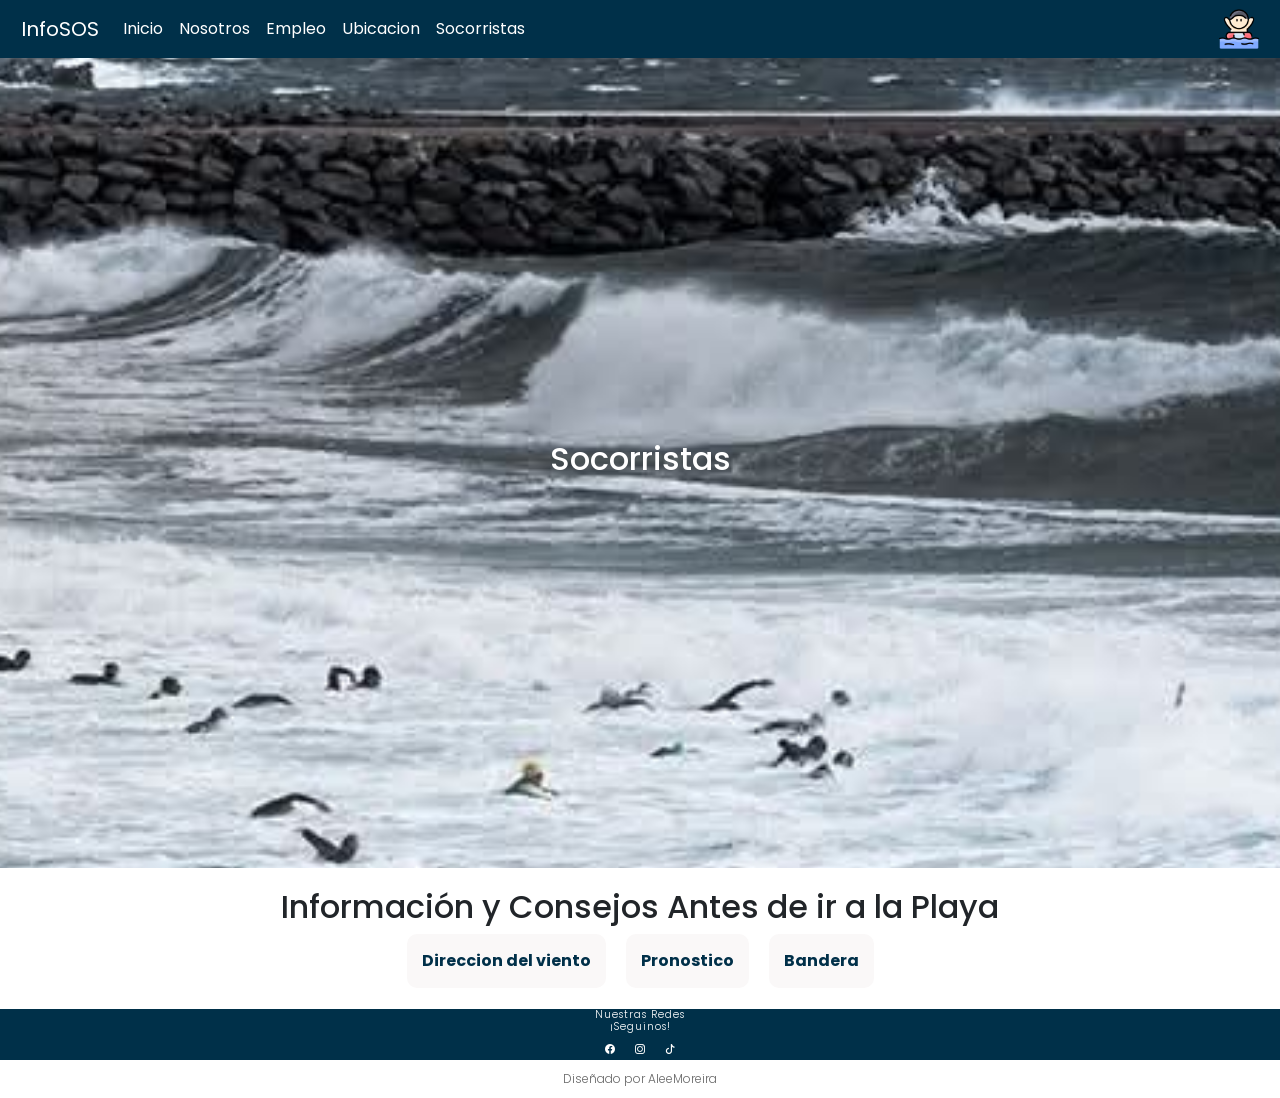
<file: index.html>
<!DOCTYPE html>
<!-- para hacer comentarios solo es ctrl k c  -->
<html lang="es">

<head>
   <meta charset="UTF-8">
   <meta name="viewport" content="width=device-width, initial-scale=1.0">

   <link rel="preconnect" href="https://fonts.googleapis.com">

   <link rel="preconnect" href="https://fonts.gstatic.com" crossorigin>

   <link
      href="https://fonts.googleapis.com/css2?family=IM+Fell+English:ital@0;1&family=Playfair+Display:ital,wght@0,400..900;1,400..900&family=Poppins:ital,wght@0,100;0,200;0,300;0,400;0,500;0,600;0,700;0,800;0,900;1,100;1,200;1,300;1,400;1,500;1,600;1,700;1,800;1,900&display=swap"
      rel="stylesheet">

   <link rel="stylesheet" href="https://necolas.github.io/normalize.css/8.0.1/normalize.css">
   <!-- esto me resetea todos los margenes de la web  -->

   <link href="https://cdn.jsdelivr.net/npm/bootstrap@5.3.8/dist/css/bootstrap.min.css" rel="stylesheet"
      integrity="sha384-sRIl4kxILFvY47J16cr9ZwB07vP4J8+LH7qKQnuqkuIAvNWLzeN8tE5YBujZqJLB" crossorigin="anonymous">

   <link rel="stylesheet" href="https://cdn.jsdelivr.net/npm/bootstrap-icons@1.11.3/font/bootstrap-icons.css">



   <link rel="stylesheet" href="../css/style.css">

   <title>SOS-Info</title>

</head>

<body>
   <!-- HEADER target="blank" es para abrir una nueva pestaña se usa generalmente para cuando  entras
    las etiquetas "a" son clickeables -->

   <header class="index-header-general">
      <nav class="navbar navbar-expand-lg navbar-dark ">
         <div class="container-fluid">
            <a class="navbar-brand" href="#">InfoSOS</a>
            <button class="navbar-toggler" type="button" data-bs-toggle="collapse" data-bs-target="#navbarNav"
               aria-controls="navbarNav" aria-expanded="false" aria-label="Toggle navigation">
               <span class="navbar-toggler-icon"></span>
            </button>
            <div class="collapse navbar-collapse" id="navbarNav">
               <ul class="navbar-nav">
                  <li class="nav-item">
                     <a class="nav-link" aria-current="page" href="./index.html">Inicio</a>
                  </li>
                  <li class="nav-item">
                     <a class="nav-link" href="./pages/nosotros.html">Nosotros</a>
                  </li>
                  <li class="nav-item">
                     <a class="nav-link" href="./pages/empleo.html">Empleo</a>
                  </li>

                  <li class="nav-item">
                     <a class="nav-link" href="./pages/ubicacion.html">Ubicacion</a>
                  </li>

                  <li class="nav-item">
                     <a class="nav-link" href="./pages/socorristas.html" target="_blank">Socorristas</a>
                  </li>
               </ul>
               <div class="nav-logo ms-auto">
                  <img src="./assets/images/nene.png" alt="logo socorristas">
               </div>

            </div>
         </div>
      </nav>
      <section class="header-section-h2">
         <h2>Socorristas</h2>
      </section>
   </header>




   <main>
      <!-- INFORMACIÓN Y CONSEJOS -->
      <section class="info">
         <h2>Información y Consejos Antes de ir a la Playa</h2>
         <div class="info-playa-general">
            <!--  esto agrupa la informacion de ban,vienyProno -->
            <div class="card-viento">
               <a href="https://www.windy.com/?41.371,2.163,5,m:eOGagAn" target="_blank" rel="noreferrer">Direccion del
                  viento</a>
            </div>

            <div class="card-pronostico">
               <a href="https://www.todosurf.com/prevision/barcelona-boya-exterior-spot40.htm" target="_blank"
                  rel="noreferrer">Pronostico</a>
            </div>

            <div class="card-bandera">
               <a href="https://www.barcelona.cat/es/que-hacer-en-bcn/banos-y-playas" target="_blank"
                  rel="noreferrer">Bandera</a>
            </div>
         </div>
      </section>
   </main>




   <!-- FOOTER -->
   <footer>
      <h4>Nuestras Redes <br>¡Seguinos!</h4>
      <ul>
         <li><a href="https://www.facebook.com" target="_blank"><i class="bi bi-facebook"></i></a></li>
         <li><a href="https://www.instagram.com" target="_blank"><i class="bi bi-instagram"></i></a></li>
         <li><a href="https://www.tiktok.com" target="_blank"><i class="bi bi-tiktok"></i></a></li>
      </ul>
   </footer>


   <p>Diseñado por AleeMoreira</p>

   <script src="https://cdn.jsdelivr.net/npm/bootstrap@5.3.8/dist/js/bootstrap.bundle.min.js"
      integrity="sha384-FKyoEForCGlyvwx9Hj09JcYn3nv7wiPVlz7YYwJrWVcXK/BmnVDxM+D2scQbITxI" crossorigin="anonymous">
   </script>
</body>

</html>
</file>
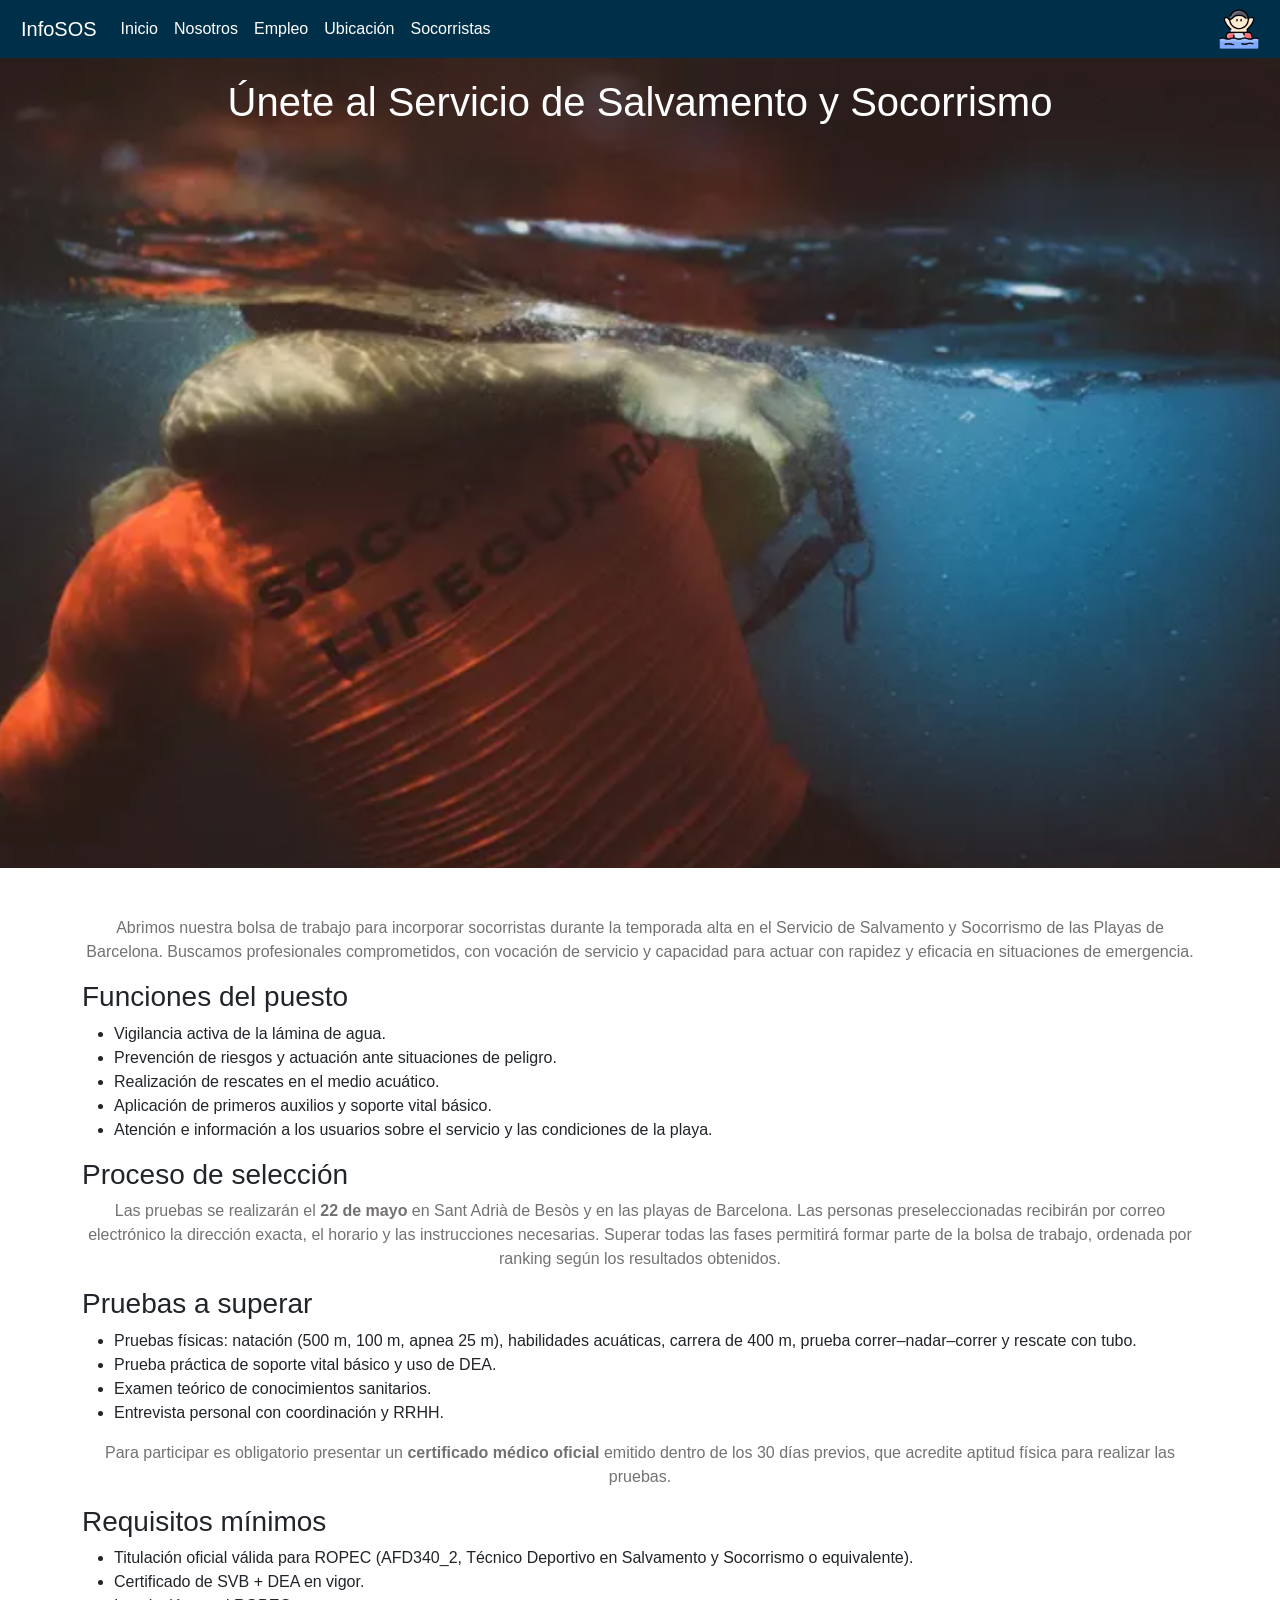
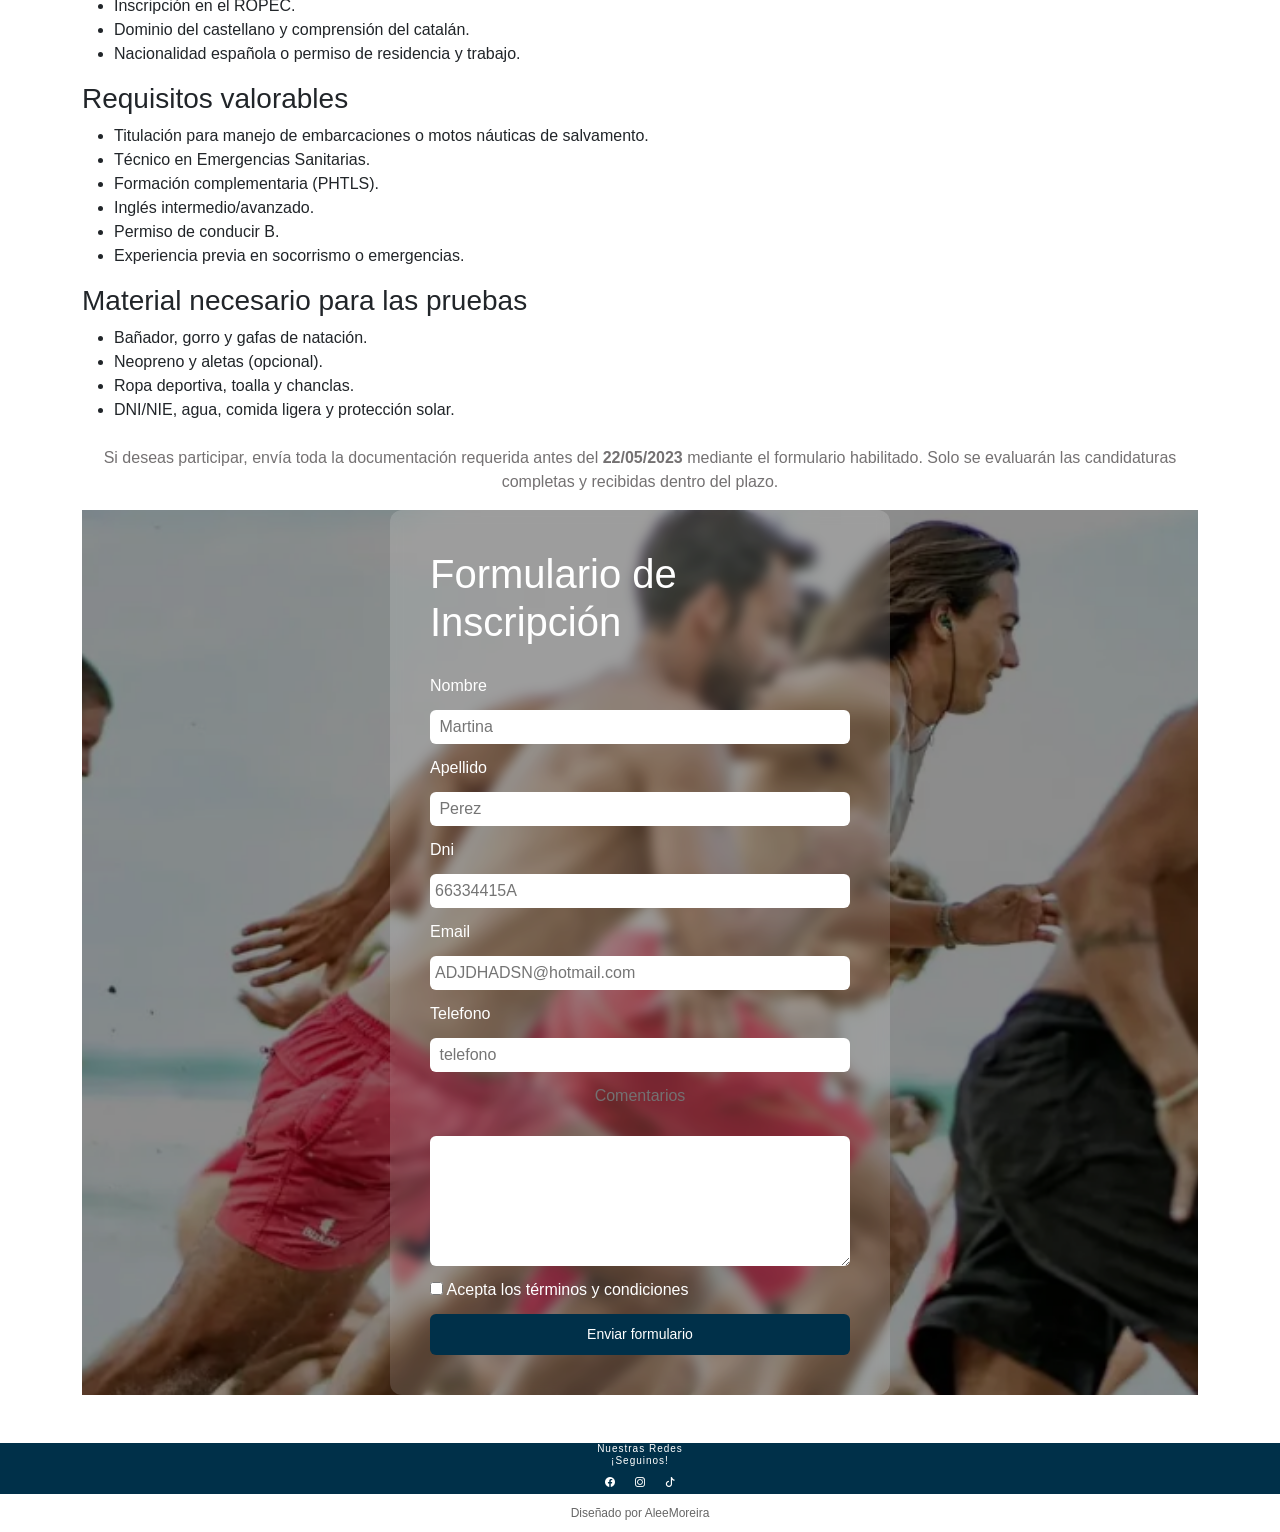
<file: pages/empleo.html>
<!DOCTYPE html>
<html lang="en">

<head>
    <meta charset="UTF-8">
    <meta name="viewport" content="width=device-width, initial-scale=1.0">


    <link href="https://cdn.jsdelivr.net/npm/bootstrap@5.3.8/dist/css/bootstrap.min.css" rel="stylesheet"
        integrity="sha384-sRIl4kxILFvY47J16cr9ZwB07vP4J8+LH7qKQnuqkuIAvNWLzeN8tE5YBujZqJLB" crossorigin="anonymous">

    <link rel="stylesheet" href="https://cdn.jsdelivr.net/npm/bootstrap-icons@1.11.3/font/bootstrap-icons.css">



    <link rel="stylesheet" href="../css/style.css">
    <title>Empleo</title>
</head>

<body>
    <header class="index-header-general">
        <nav class="navbar navbar-expand-lg navbar-dark">
            <div class="container-fluid">
                <a class="navbar-brand" href="../index.html">InfoSOS</a>
                <button class="navbar-toggler" type="button" data-bs-toggle="collapse" data-bs-target="#navbarNav">
                    <span class="navbar-toggler-icon"></span>
                </button>

                <div class="collapse navbar-collapse" id="navbarNav">
                    <ul class="navbar-nav">
                        <li class="nav-item"><a class="nav-link" href="../index.html">Inicio</a></li>
                        <li class="nav-item"><a class="nav-link" href="nosotros.html">Nosotros</a></li>
                        <li class="nav-item"><a class="nav-link" href="empleo.html">Empleo</a></li>
                        <li class="nav-item"><a class="nav-link" href="ubicacion.html">Ubicación</a></li>
                        <li class="nav-item"><a class="nav-link" href="socorristas.html">Socorristas</a></li>
                    </ul>
                     <div class="nav-logo ms-auto">
                  <img src="../assets/images/nene.png" alt="logo socorristas">
               </div>
                </div>
            </div>
        </nav>
        <section class="header-section-h2-empleo">
            <h1> Únete al Servicio de Salvamento y Socorrismo </h1>
        </section>

    </header>

    <main class="container my-5">

        <p>
            Abrimos nuestra bolsa de trabajo para incorporar socorristas durante la temporada alta en el Servicio de
            Salvamento y Socorrismo de las Playas de Barcelona. Buscamos profesionales comprometidos, con vocación de
            servicio y capacidad para actuar con rapidez y eficacia en situaciones de emergencia.
        </p>

        <h3>Funciones del puesto</h3>
        <ul>
            <li>Vigilancia activa de la lámina de agua.</li>
            <li>Prevención de riesgos y actuación ante situaciones de peligro.</li>
            <li>Realización de rescates en el medio acuático.</li>
            <li>Aplicación de primeros auxilios y soporte vital básico.</li>
            <li>Atención e información a los usuarios sobre el servicio y las condiciones de la playa.</li>
        </ul>

        <h3>Proceso de selección</h3>
        <p>
            Las pruebas se realizarán el <strong>22 de mayo</strong> en Sant Adrià de Besòs y en las playas de
            Barcelona.
            Las personas preseleccionadas recibirán por correo electrónico la dirección exacta, el horario y las
            instrucciones necesarias. Superar todas las fases permitirá formar parte de la bolsa de trabajo, ordenada
            por
            ranking según los resultados obtenidos.
        </p>

        <h3>Pruebas a superar</h3>
        <ul>
            <li>Pruebas físicas: natación (500 m, 100 m, apnea 25 m), habilidades acuáticas, carrera de 400 m, prueba
                correr–nadar–correr y rescate con tubo.</li>
            <li>Prueba práctica de soporte vital básico y uso de DEA.</li>
            <li>Examen teórico de conocimientos sanitarios.</li>
            <li>Entrevista personal con coordinación y RRHH.</li>
        </ul>

        <p>
            Para participar es obligatorio presentar un <strong>certificado médico oficial</strong> emitido dentro de
            los 30 días previos, que acredite aptitud física para realizar las pruebas.
        </p>

        <h3>Requisitos mínimos</h3>
        <ul>
            <li>Titulación oficial válida para ROPEC (AFD340_2, Técnico Deportivo en Salvamento y Socorrismo o
                equivalente).</li>
            <li>Certificado de SVB + DEA en vigor.</li>
            <li>Inscripción en el ROPEC.</li>
            <li>Dominio del castellano y comprensión del catalán.</li>
            <li>Nacionalidad española o permiso de residencia y trabajo.</li>
        </ul>

        <h3>Requisitos valorables</h3>
        <ul>
            <li>Titulación para manejo de embarcaciones o motos náuticas de salvamento.</li>
            <li>Técnico en Emergencias Sanitarias.</li>
            <li>Formación complementaria (PHTLS).</li>
            <li>Inglés intermedio/avanzado.</li>
            <li>Permiso de conducir B.</li>
            <li>Experiencia previa en socorrismo o emergencias.</li>
        </ul>

        <h3>Material necesario para las pruebas</h3>
        <ul>
            <li>Bañador, gorro y gafas de natación.</li>
            <li>Neopreno y aletas (opcional).</li>
            <li>Ropa deportiva, toalla y chanclas.</li>
            <li>DNI/NIE, agua, comida ligera y protección solar.</li>
        </ul>


        <!-- pdf pruebas , video de las pruebas y mapa de donde se realizan -->
        <section class="formulario">
           
            <p class="mt-4">
                Si deseas participar, envía toda la documentación requerida antes del <strong>22/05/2023</strong>
                mediante el formulario habilitado. Solo se evaluarán las candidaturas completas y recibidas dentro del
                plazo.
            </p>

           <section class="formulario-hero">

    <div class="overlay-socorristas"></div>

    <div class="formulario-empleo">
        <h1>Formulario de Inscripción</h1>

        <form action="form.php" method="POST">

            <label for="nombre">Nombre</label>
            <input id="nombre" type="text" placeholder=" Martina">

            <label for="apellido">Apellido</label>
            <input id="apellido" type="text" placeholder=" Perez">

            <label for="dni">Dni</label>
            <input id="dni" type="text" placeholder="66334415A">

            <label for="email">Email</label>
            <input id="email" type="text" placeholder="ADJDHADSN@hotmail.com">

            <label for="telefono">Telefono</label>
            <input id="telefono" type="text" placeholder=" telefono">

            <p>Comentarios</p>
            <textarea rows="5"></textarea>

            <label class="terminos">
                <input type="checkbox">
                Acepta los términos y condiciones
            </label>

            <input type="submit" value="Enviar formulario">

        </form>
    </div>

</section>


        </section>
    </main>

    <footer>
        <h4>Nuestras Redes <br>¡Seguinos!</h4>
        <ul>
            <li><a href="https://www.facebook.com" target="_blank"><i class="bi bi-facebook"></i></a></li>
            <li><a href="https://www.instagram.com" target="_blank"><i class="bi bi-instagram"></i></a></li>
            <li><a href="https://www.tiktok.com" target="_blank"><i class="bi bi-tiktok"></i></a></li>
        </ul>
    </footer>


    <p>Diseñado por AleeMoreira</p>

    <script src="https://cdn.jsdelivr.net/npm/bootstrap@5.3.8/dist/js/bootstrap.bundle.min.js"
        integrity="sha384-FKyoEForCGlyvwx9Hj09JcYn3nv7wiPVlz7YYwJrWVcXK/BmnVDxM+D2scQbITxI" crossorigin="anonymous">
    </script>

</body>

</html>
</file>
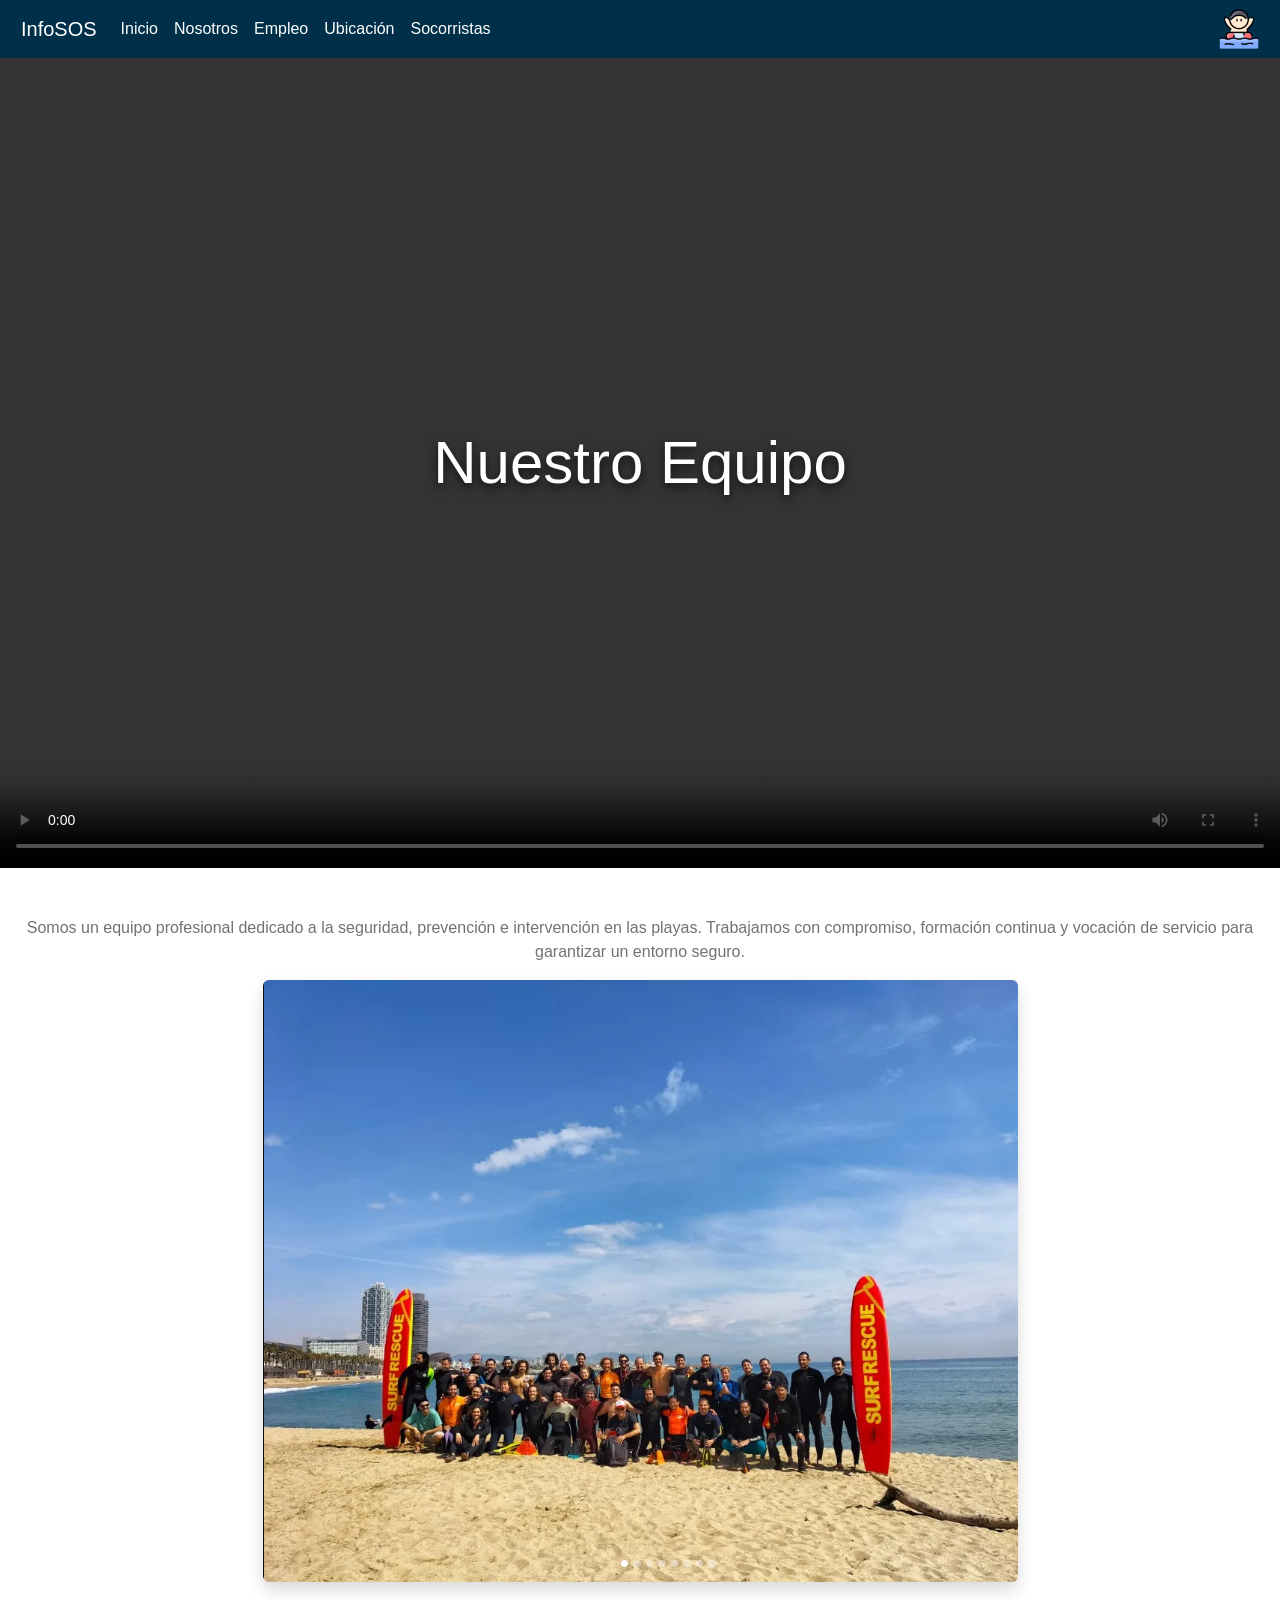
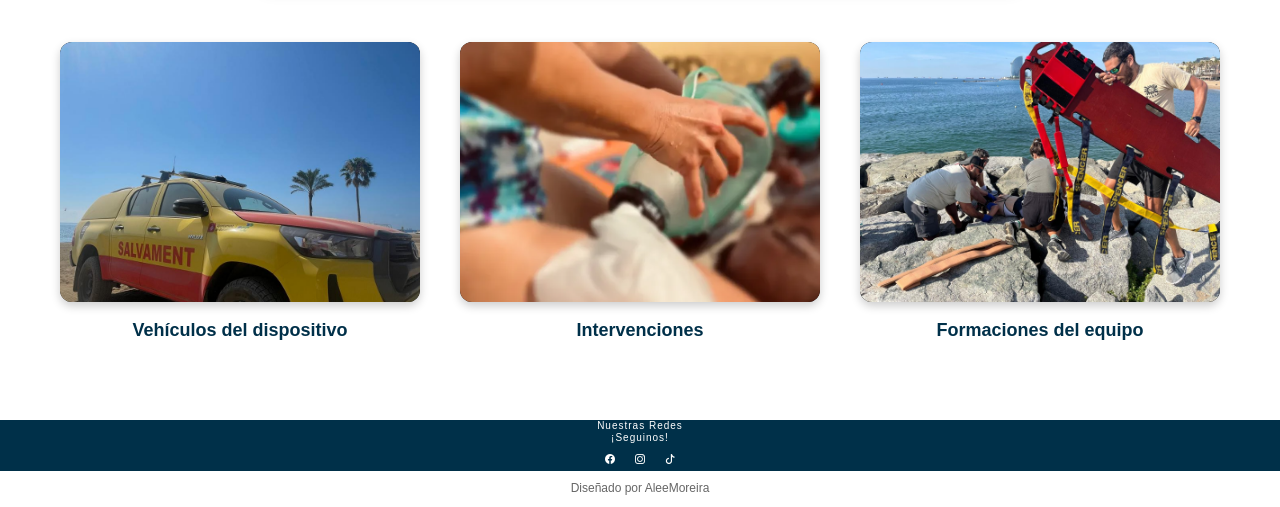
<file: pages/nosotros.html>
<!DOCTYPE html>
<html lang="es">
<head>
    <meta charset="UTF-8">
    <meta name="viewport" content="width=device-width, initial-scale=1.0">

    <link href="https://cdn.jsdelivr.net/npm/bootstrap@5.3.8/dist/css/bootstrap.min.css" rel="stylesheet">
    <link rel="stylesheet" href="https://cdn.jsdelivr.net/npm/bootstrap-icons@1.11.3/font/bootstrap-icons.css">
    <link rel="stylesheet" href="../css/style.css">

    <title>Nosotros</title>
</head>

<body>

<header class="index-header-general">
    <nav class="navbar navbar-expand-lg navbar-dark">
        <div class="container-fluid">
            <a class="navbar-brand" href="../index.html">InfoSOS</a>
            <button class="navbar-toggler" type="button" data-bs-toggle="collapse" data-bs-target="#navbarNav">
                <span class="navbar-toggler-icon"></span>
            </button>
            <div class="collapse navbar-collapse" id="navbarNav">
                <ul class="navbar-nav">
                    <li class="nav-item"><a class="nav-link" href="../index.html">Inicio</a></li>
                    <li class="nav-item"><a class="nav-link" href="nosotros.html">Nosotros</a></li>
                    <li class="nav-item"><a class="nav-link" href="empleo.html">Empleo</a></li>
                    <li class="nav-item"><a class="nav-link" href="ubicacion.html">Ubicación</a></li>
                    <li class="nav-item"><a class="nav-link" href="socorristas.html">Socorristas</a></li>
                </ul>
                 <div class="nav-logo ms-auto">
                  <img src="../assets/images/nene.png" alt="logo socorristas">
               </div>
            </div>
        </div>
    </nav>
    <section class="header-section-h2-nosotros">
      <section class="header-video-nosotros">
  <video controls autoplay loop playsinline>
    <source src="../assets/videos/nosahogamos.mp4" type="video/mp4">
</video>

    <h1>Nuestro Equipo</h1>
</section>
</header>


<main>
    <section class="nuestro-equipo text-center my-5">
        <p class="px-3">
            Somos un equipo profesional dedicado a la seguridad, prevención e intervención en las playas.
            Trabajamos con compromiso, formación continua y vocación de servicio para garantizar un entorno seguro.
        </p>
        <img src="../assets/images/24.png"alt="Equipo de salvamento" 
             class="img-fluid rounded shadow" style="max-width: 900px;">
    </section>
    <section class="tres-cuadrados-nosotros">
       <div class="cuadrado">
    <div class="slider">
        <img src="../assets/images/romeo.jpeg" alt="">
        <img src="../assets/images/5.png" alt="">
        <img src="../assets/images/8.png" alt="">
    </div>
    <p>Vehículos del dispositivo</p>
</div>
        <div class="cuadrado">
            <div class="slider">
                <img src="../assets/images/14.png" alt="">
                <img src="../assets/images/caso.jpeg" alt="">
                <img src="../assets/images/15.png" alt="">
            </div>
            <p>Intervenciones</p>
        </div>
        <div class="cuadrado">
            <div class="slider">
                <img src="../assets/images/formaciones.jpeg" alt="">
                <img src="../assets/images/16.png" alt="">
                <img src="../assets/images/10.png" alt="">
            </div>
            <p>Formaciones del equipo</p>
        </div>
    </section>
</main>



<footer>
    <h4>Nuestras Redes <br>¡Seguinos!</h4>

    <ul>
        <li><a href="https://www.facebook.com" target="_blank"><i class="bi bi-facebook"></i></a></li>
        <li><a href="https://www.instagram.com" target="_blank"><i class="bi bi-instagram"></i></a></li>
        <li><a href="https://www.tiktok.com" target="_blank"><i class="bi bi-tiktok"></i></a></li>
    </ul>
</footer>

<p class="text-center mt-2">Diseñado por AleeMoreira</p>



<!-- ================= JS BOOTSTRAP ================= -->
<script src="https://cdn.jsdelivr.net/npm/bootstrap@5.3.8/dist/js/bootstrap.bundle.min.js"></script>

<!-- ================= JS SLIDER AUTOMÁTICO ================= -->
<script>
const sliders = document.querySelectorAll('.slider');

sliders.forEach(slider => {
    let index = 0;
    const images = slider.querySelectorAll('img');
    images[0].classList.add('active');

    setInterval(() => {
        images[index].classList.remove('active');
        index = (index + 1) % images.length;
        images[index].classList.add('active');
    }, 4500);
});
</script>

</body>
</html>
</file>
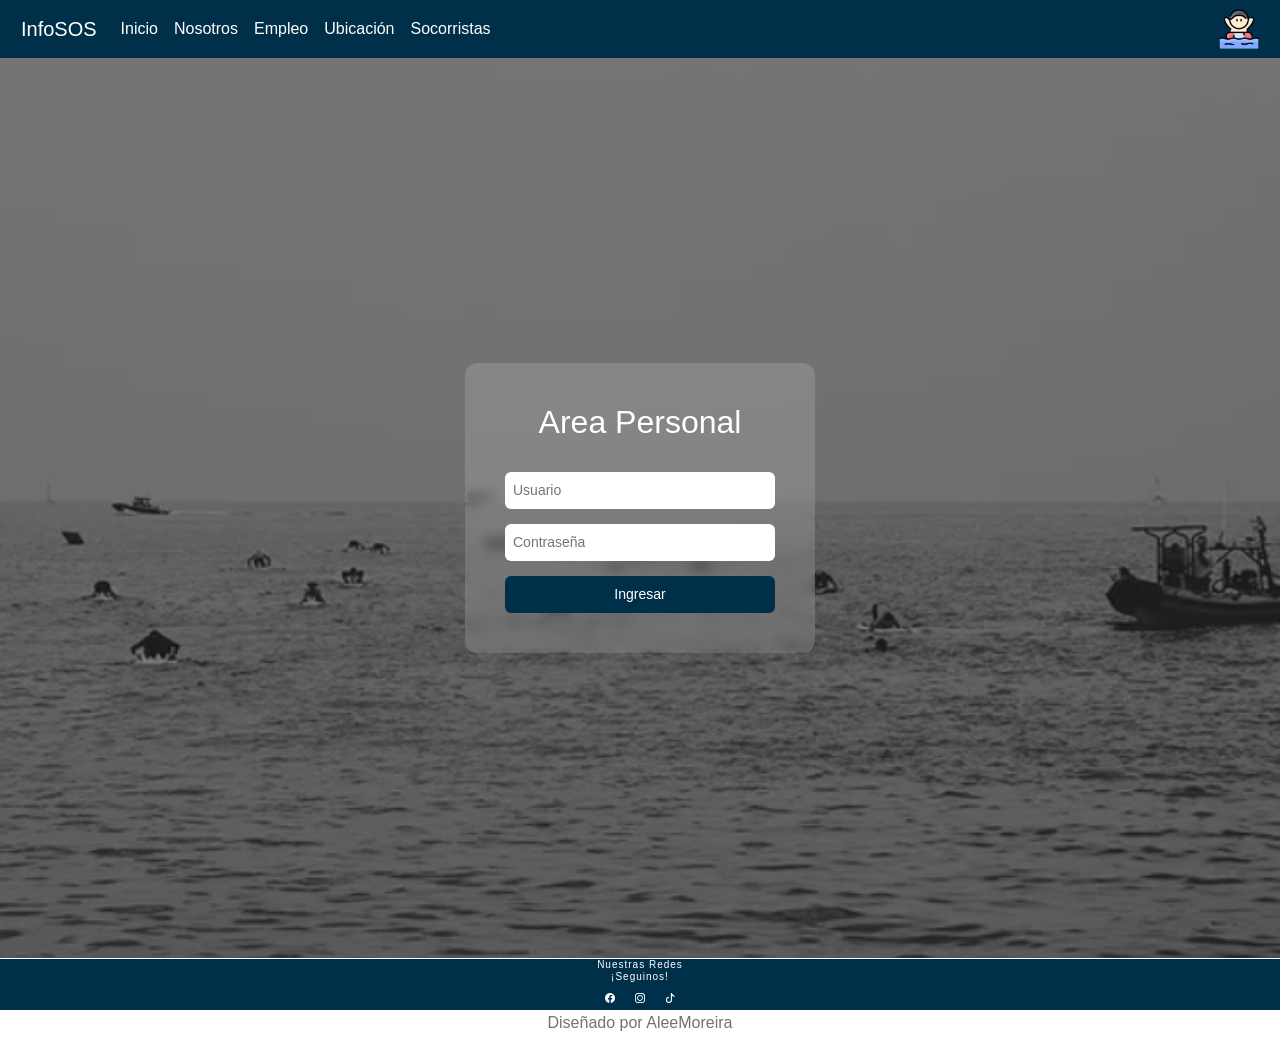
<file: pages/socorristas.html>
<!DOCTYPE html>
<html lang="en">

<head>
    <meta charset="UTF-8">
    <meta name="viewport" content="width=device-width, initial-scale=1.0">

    <link href="https://cdn.jsdelivr.net/npm/bootstrap@5.3.8/dist/css/bootstrap.min.css" rel="stylesheet"
        integrity="sha384-sRIl4kxILFvY47J16cr9ZwB07vP4J8+LH7qKQnuqkuIAvNWLzeN8tE5YBujZqJLB" crossorigin="anonymous">

    <link rel="stylesheet" href="https://cdn.jsdelivr.net/npm/bootstrap-icons@1.11.3/font/bootstrap-icons.css">

    <link rel="stylesheet" href="../css/style.css">
    <title>Socorristas</title>
</head>

<body>
    <header class="index-header-general">
        <nav class="navbar navbar-expand-lg navbar-dark">
            <div class="container-fluid">
                <a class="navbar-brand" href="../index.html">InfoSOS</a>
                <button class="navbar-toggler" type="button" data-bs-toggle="collapse" data-bs-target="#navbarNav">
                    <span class="navbar-toggler-icon"></span>
                </button>

                <div class="collapse navbar-collapse" id="navbarNav">
                    <ul class="navbar-nav">
                        <li class="nav-item"><a class="nav-link" href="../index.html">Inicio</a></li>
                        <li class="nav-item"><a class="nav-link" href="nosotros.html">Nosotros</a></li>
                        <li class="nav-item"><a class="nav-link" href="empleo.html">Empleo</a></li>
                        <li class="nav-item"><a class="nav-link" href="ubicacion.html">Ubicación</a></li>
                        <li class="nav-item"><a class="nav-link" href="socorristas.html">Socorristas</a></li>
                    </ul>
                     <div class="nav-logo ms-auto">
                  <img src="../assets/images/nene.png" alt="logo socorristas">
               </div>
                </div>
            </div>
        </nav>

        <!-- HERO CON FORMULARIO ENCIMA -->
        <section class="socorristas-hero">

            <div class="overlay-socorristas"></div>

            <div class="formulario-socorristas">
                <h1>Area Personal</h1>

                <form class="login-form">
                    <input type="text" placeholder="Usuario" name="usuario">
                    <input type="password" placeholder="Contraseña" name="password">
                    <input type="submit" value="Ingresar">
                </form>
            </div>

        </section>
    </header>

    <footer>
    <h4>Nuestras Redes <br>¡Seguinos!</h4>
    <ul>
        <li><a href="https://www.facebook.com" target="_blank"><i class="bi bi-facebook"></i></a></li>
        <li><a href="https://www.instagram.com" target="_blank"><i class="bi bi-instagram"></i></a></li>
        <li><a href="https://www.tiktok.com" target="_blank"><i class="bi bi-tiktok"></i></a></li>
    </ul>
</footer>

<section class="diseñado">
    <p>Diseñado por AleeMoreira</p>
</section>
    <script src="https://cdn.jsdelivr.net/npm/bootstrap@5.3.8/dist/js/bootstrap.bundle.min.js"
        integrity="sha384-FKyoEForCGlyvwx9Hj09JcYn3nv7wiPVlz7YYwJrWVcXK/BmnVDxM+D2scQbITxI" crossorigin="anonymous">
    </script>

</body>

</html>
</file>
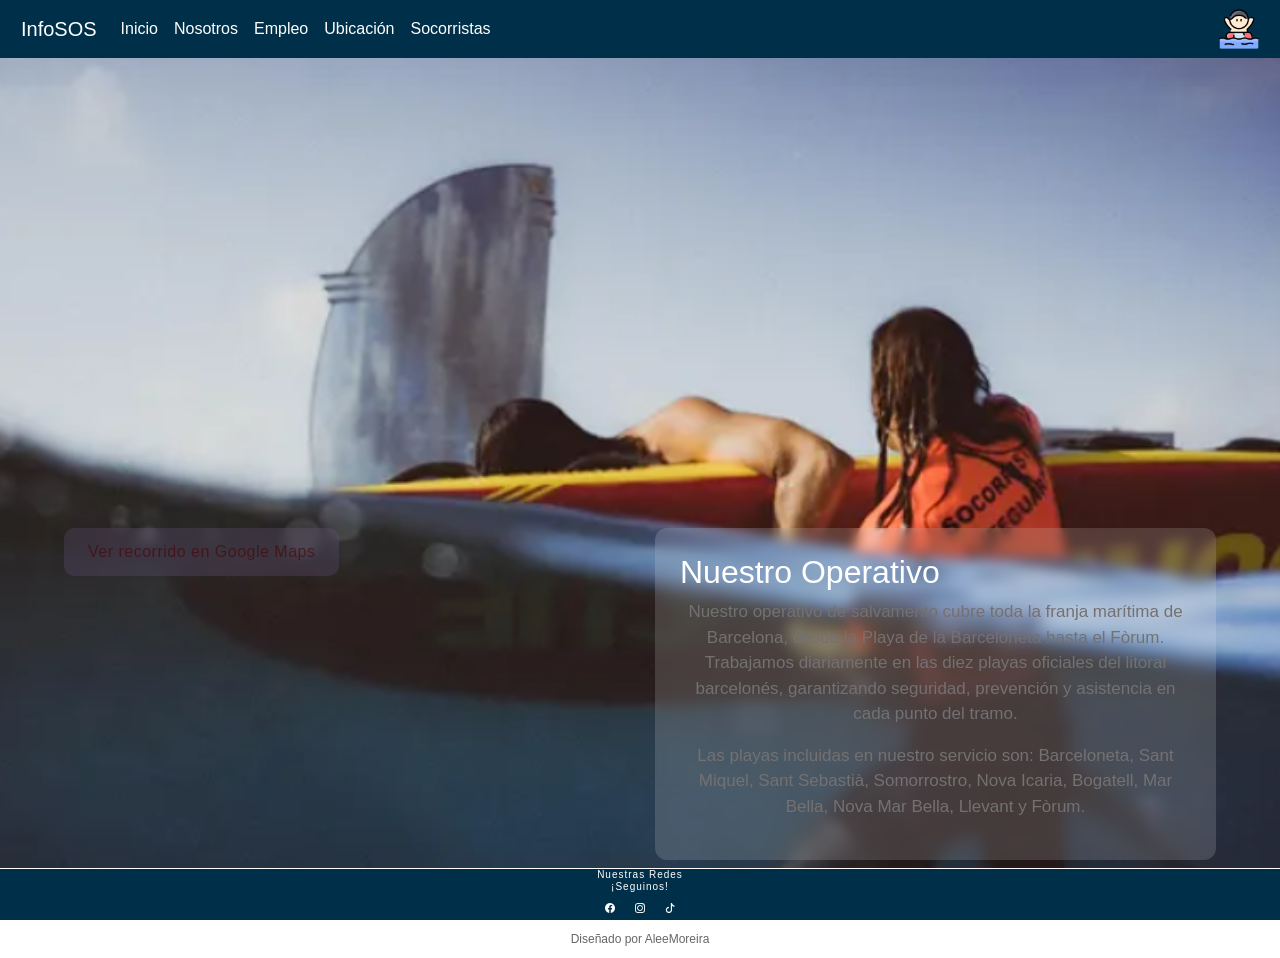
<file: pages/ubicacion.html>
<!DOCTYPE html>
<html lang="en">

<head>
    <meta charset="UTF-8">
    <meta name="viewport" content="width=device-width, initial-scale=1.0">


    <link href="https://cdn.jsdelivr.net/npm/bootstrap@5.3.8/dist/css/bootstrap.min.css" rel="stylesheet"
        integrity="sha384-sRIl4kxILFvY47J16cr9ZwB07vP4J8+LH7qKQnuqkuIAvNWLzeN8tE5YBujZqJLB" crossorigin="anonymous">

    <link rel="stylesheet" href="https://cdn.jsdelivr.net/npm/bootstrap-icons@1.11.3/font/bootstrap-icons.css">



    <link rel="stylesheet" href="../css/style.css">
    <title>Ubicacion</title>
</head>

<body>
    <header class="index-header-general">
        <nav class="navbar navbar-expand-lg navbar-dark">
            <div class="container-fluid">
                <a class="navbar-brand" href="../index.html">InfoSOS</a>
                <button class="navbar-toggler" type="button" data-bs-toggle="collapse" data-bs-target="#navbarNav">
                    <span class="navbar-toggler-icon"></span>
                </button>

                <div class="collapse navbar-collapse" id="navbarNav">
                    <ul class="navbar-nav">
                        <li class="nav-item"><a class="nav-link" href="../index.html">Inicio</a></li>
                        <li class="nav-item"><a class="nav-link" href="nosotros.html">Nosotros</a></li>
                        <li class="nav-item"><a class="nav-link" href="empleo.html">Empleo</a></li>
                        <li class="nav-item"><a class="nav-link" href="ubicacion.html">Ubicación</a></li>
                        <li class="nav-item"><a class="nav-link" href="socorristas.html">Socorristas</a></li>
                    </ul>
                    <div class="nav-logo ms-auto">
                        <img src="../assets/images/nene.png" alt="logo socorristas">
                    </div>
                </div>
            </div>
        </nav>
        <section class="header-section-h2-ubicacion">

        </section>
        <section class="ubicacion-overlay-content">

            <div class="ubicacion-contenido">

                <!-- MAPA A LA IZQUIERDA -->
                <div class="ubicacion-mapa">
                  

                         <a href="https://maps.app.goo.gl/cwgnnLXyJ9HeBUx69" target="_blank" class="btn-ver-mapa">
                        Ver recorrido en Google Maps
                    </a>

                </div>

                <!-- TEXTO A LA DERECHA -->
                <div class="ubicacion-texto">
                    <h2>Nuestro Operativo</h2>

                   
                    <p>
                        Nuestro operativo de salvamento cubre toda la franja marítima de Barcelona, desde la Playa de la
                        Barceloneta hasta el Fòrum. Trabajamos diariamente en las diez playas oficiales del litoral
                        barcelonés, garantizando seguridad, prevención y asistencia en cada punto del tramo.
                    </p>
                    <p>
                        Las playas incluidas en nuestro servicio son: Barceloneta, Sant Miquel, Sant Sebastià,
                        Somorrostro, Nova Icaria, Bogatell, Mar Bella, Nova Mar Bella, Llevant y Fòrum.
                    </p>
                </div>

            </div>

        </section>

    </header>

    <footer>
        <h4>Nuestras Redes <br>¡Seguinos!</h4>
        <ul>
            <li><a href="https://www.facebook.com" target="_blank"><i class="bi bi-facebook"></i></a></li>
            <li><a href="https://www.instagram.com" target="_blank"><i class="bi bi-instagram"></i></a></li>
            <li><a href="https://www.tiktok.com" target="_blank"><i class="bi bi-tiktok"></i></a></li>
        </ul>
    </footer>

    <p>Diseñado por AleeMoreira</p>
    <script src="https://cdn.jsdelivr.net/npm/bootstrap@5.3.8/dist/js/bootstrap.bundle.min.js"
        integrity="sha384-FKyoEForCGlyvwx9Hj09JcYn3nv7wiPVlz7YYwJrWVcXK/BmnVDxM+D2scQbITxI" crossorigin="anonymous">
    </script>


</body>

</html>
</file>
<file: css/style.css>
@charset "UTF-8";
/* ================== ESTILOS GENERALES ================*/
* {
  font-family: "Poppins", sans-serif;
}

html,
body {
  overflow-x: hidden;
}

body {
  margin: 0;
  padding: 0;
}

p {
  text-align: center;
  margin-top: 0px;
  color: #747172;
}

/*====================== NAVBAR =====================*/
.navbar {
  background-color: #003049;
  color: white;
  padding: 9px;
}

.navbar .navbar-brand,
.navbar .nav-link {
  color: #ffffff;
}

.navbar.navbar-toggler,
.navbar navbar-toggler-icon,
.navbar span {
  color: #ffffff;
  border-color: white;
}

.navbar .nav-link:hover {
  color: grey;
}

.navbar-toggler:focus,
.navbar-toggler:active {
  outline: none;
  box-shadow: none;
}

.nav-logo img {
  height: 40px;
}

/*====================== HEADER PRINCIPAL =====================*/
.header-section-h2 {
  display: flex;
  justify-content: center;
  align-items: center;
  width: 100%;
  height: 90vh;
  background-image: url("../assets/images/ingreso2015.jpeg");
  background-size: cover;
  background-position: center;
  background-attachment: fixed;
  color: #ffffff;
  font-size: 40px;
  padding: 40px;
  word-wrap: break-word;
  overflow-wrap: break-word;
  max-width: 100%;
  box-sizing: border-box;
}

@media (max-width: 576px) {
  .header-section-h2 {
    height: 50vh;
    font-size: 28px;
  }
}
.titulo h1 {
  font-size: 40px;
}

.main-h1-video {
  width: 100%;
  display: flex;
  justify-content: center;
}

.main-h1-video video {
  width: 100%;
  max-width: 800px;
  height: auto;
  border-radius: 10px;
  display: block;
}

@media (max-width: 600px) {
  .main-h1-video video {
    width: 100%;
  }
}
/* =========================== FOOTER =========================== */
h4 {
  text-align: center;
  margin-top: 5px;
  color: white;
  font-size: 10px;
  font-weight: 300;
  letter-spacing: 1px;
}

footer {
  background-color: #003049;
  padding: 0;
  text-align: center;
  height: auto;
}

footer ul {
  list-style: none;
  padding: 0;
  display: flex;
  gap: 20px;
  justify-content: center;
}

footer li {
  margin: 1px 0;
}

footer a {
  color: white;
  text-decoration: none;
}

footer h4,
footer ul,
footer p {
  margin: 1px 0;
  padding: 0;
}

footer + p {
  max-width: 300px;
  margin: 10px auto;
  font-size: 12px;
  font-weight: 300;
  color: #666;
  text-align: center;
}

footer a i {
  font-size: 10px;
  color: white;
  transition: 0.3s ease;
}

footer a i:hover {
  color: #d5d5d2;
  transform: scale(1.2);
}

@media (max-width: 480px) {
  footer p {
    font-size: 12px;
    text-align: center;
  }
}
/* ========= FORMULARIO + PDF + VIDEO + MAPA =========================== */
.formulario h2 {
  text-align: center;
  color: #003049;
  margin-top: 40px;
  margin-bottom: 50px;
}

.info-pruebas-general {
  display: grid;
  grid-template-columns: repeat(3, 300px);
  justify-content: center;
  gap: 20px;
  margin-top: 20px;
}

@media (max-width: 900px) {
  .info-pruebas-general {
    grid-template-columns: repeat(1, 300px);
    justify-content: center;
  }
}
@media (max-width: 600px) {
  .info-pruebas-general {
    grid-template-columns: repeat(1, 300px);
    justify-content: center;
  }
}
.pdf-pruebas,
.video-pruebas,
.mapa {
  width: 300px;
  text-align: center;
}

.pdf-pruebas img,
.video-pruebas video,
.mapa iframe {
  width: 100%;
  height: 200px;
  object-fit: cover;
  border-radius: 10px;
}

/* =========================== INFO Y CONSEJOS=========================== */
.info {
  text-align: center;
  padding: 20px;
}

.info-playa-general {
  display: flex;
  justify-content: center;
  gap: 20px;
}

.info-playa-general div {
  background-color: #faf8f8;
  padding: 15px;
  border-radius: 10px;
}

.info-playa-general a {
  text-decoration: none;
  color: #003049;
  font-weight: bold;
}

.header-video-nosotros {
  position: relative;
  width: 100%;
  height: 90vh;
  display: flex;
  justify-content: center;
  align-items: center;
  overflow: hidden;
}

/* VIDEO */
.header-video-nosotros video {
  position: absolute;
  top: 0;
  left: 0;
  width: 100%;
  height: 100%;
  object-fit: cover;
  z-index: 1;
}

/* TEXTO */
.header-video-nosotros h1 {
  position: relative;
  z-index: 2;
  color: white;
  font-size: 60px;
  text-shadow: 0 4px 10px rgba(0, 0, 0, 0.7);
  margin: 0;
}

/* 🔥 CONTENEDOR DE LOS CUADRADOS */
.tres-cuadrados-nosotros {
  display: grid;
  grid-template-columns: repeat(3, 1fr); /* ← YA NO SE CORTA */
  max-width: 1200px; /* ← ANCHO MÁXIMO CONTROLADO */
  width: 100%;
  margin: 60px auto;
  gap: 40px;
  padding: 0 20px; /* ← EVITA CORTE EN BORDES */
}

/* RESPONSIVE */
@media (max-width: 900px) {
  .tres-cuadrados-nosotros {
    grid-template-columns: 1fr; /* ← UNA COLUMNA SIN CORTES */
  }
}
.cuadrado {
  text-align: center;
}

/* 🔥 TEXTO */
.cuadrado p {
  margin-top: 15px;
  font-size: 18px;
  font-weight: 600;
  color: #003049;
}

/* 🔥 SLIDER */
.slider {
  width: 100%;
  height: 260px;
  overflow: hidden;
  border-radius: 12px;
  position: relative;
  box-shadow: 0 4px 10px rgba(0, 0, 0, 0.2);
  background: #000; /* opcional */
}

/* IMÁGENES */
.slider img {
  position: absolute;
  inset: 0; /* reemplaza top/left/right/bottom */
  width: 100%;
  height: 100%;
  object-fit: cover;
  opacity: 0;
  transition: opacity 1s ease-in-out;
}

/* IMAGEN ACTIVA */
.slider img.active {
  opacity: 1;
  z-index: 2;
}

/* =========================== EMPLEO =========================== */
.header-section-h2-empleo {
  text-align: center;
  font-size: 40px;
  color: white;
  padding: 20px;
  width: 100%;
  height: 90vh;
  background-image: url("../assets/images/13.png");
  background-position: center center;
  background-size: cover;
  background-attachment: fixed;
}

/* HERO */
.formulario-hero {
  position: relative;
  width: 100%;
  min-height: 90vh;
  background-image: url("../assets/images/17.png");
  background-size: cover;
  background-position: center;
  background-repeat: no-repeat;
  display: flex;
  justify-content: center;
  align-items: center;
}

.overlay-socorristas {
  position: absolute;
  inset: 0;
  background: rgba(0, 0, 0, 0.45);
  z-index: 1;
}

/* FORMULARIO */
.formulario-empleo {
  position: relative;
  z-index: 2;
  background: rgba(255, 255, 255, 0.15);
  backdrop-filter: blur(6px);
  padding: 40px;
  border-radius: 12px;
  width: 500px;
  color: white;
  display: flex;
  flex-direction: column;
  align-items: center;
  gap: 20px;
}

.formulario-empleo form {
  width: 100%;
  display: flex;
  flex-direction: column;
  gap: 12px;
}

.formulario-empleo input,
.formulario-empleo textarea {
  width: 100%;
  padding: 5px;
  border-radius: 6px;
  border: none;
  box-sizing: border-box;
}

.terminos input[type=checkbox] {
  width: auto;
  margin: 0;
}

.formulario-empleo input[type=submit] {
  background: #003049;
  color: white;
  cursor: pointer;
  font-size: 14px;
  padding: 10px;
  border-radius: 6px;
  transition: 0.3s ease;
}

.formulario-empleo input[type=submit]:hover {
  background: #014a73;
}

/* =========================== UBICACION =========================== */
.header-section-h2-ubicacion {
  width: 100%;
  min-height: 90vh;
  background-image: url("../assets/images/4.png");
  background-position: center center;
  background-size: cover;
  background-attachment: fixed;
  display: flex;
  justify-content: center;
  align-items: center;
  text-align: center;
  font-size: 40px;
  color: white;
  padding: 20px;
  position: relative;
}

.ubicacion-overlay-content {
  position: absolute;
  bottom: 40px;
  left: 50%;
  transform: translateX(-50%);
  width: 90%;
  z-index: 5;
}

.ubicacion-contenido {
  display: grid;
  grid-template-columns: 1fr 1fr;
  gap: 30px;
}

.ubicacion-texto {
  background: rgba(255, 255, 255, 0.15);
  backdrop-filter: blur(6px);
  padding: 25px;
  border-radius: 12px;
  color: white;
  font-size: 17px;
  line-height: 1.5;
}

.btn-ver-mapa {
  display: inline-block;
  padding: 12px 24px;
  border-radius: 10px;
  background: rgba(131, 113, 177, 0.18);
  backdrop-filter: blur(6px);
  color: rgba(75, 3, 3, 0.603);
  font-size: 16px;
  text-decoration: none;
  letter-spacing: 0.5px;
  transition: 0.3s ease;
}

.btn-ver-mapa:hover {
  background: rgba(255, 255, 255, 0.32);
}

/* TABLET */
@media (max-width: 992px) {
  .header-section-h2-ubicacion {
    min-height: 100vh;
    font-size: 32px;
    padding: 40px 20px;
  }
  .ubicacion-overlay-content {
    width: 95%;
    bottom: 20px;
  }
  .ubicacion-contenido {
    grid-template-columns: 1fr;
    gap: 20px;
  }
  .ubicacion-texto {
    font-size: 16px;
    padding: 20px;
  }
  .btn-ver-mapa {
    width: 100%;
    text-align: center;
  }
}
/* MOVIL */
@media (max-width: 576px) {
  .header-section-h2-ubicacion {
    min-height: auto;
    padding-top: 80px;
    padding-bottom: 80px;
    font-size: 24px;
    background-attachment: scroll;
  }
  .ubicacion-overlay-content {
    position: relative;
    bottom: auto;
    left: auto;
    transform: none;
    width: 100%;
    padding: 15px;
  }
  .ubicacion-contenido {
    grid-template-columns: 1fr;
    gap: 15px;
  }
  .ubicacion-texto {
    font-size: 15px;
    line-height: 1.4;
    padding: 18px;
  }
  .btn-ver-mapa {
    width: 100%;
    font-size: 15px;
    padding: 12px;
    text-align: center;
  }
}
/* ================= HERO SOCORRISTAS ================= */
.socorristas-hero {
  position: relative;
  width: 100%;
  height: 100vh;
  background-image: url("../assets/images/22.png");
  background-size: cover;
  background-position: center;
  display: flex;
  justify-content: center;
  align-items: center;
}

.overlay-socorristas {
  position: absolute;
  top: 0;
  left: 0;
  width: 100%;
  height: 100%;
  background: rgba(0, 0, 0, 0.45);
  z-index: 1;
}

.formulario-socorristas {
  position: relative;
  z-index: 2;
  background: rgba(255, 255, 255, 0.15);
  backdrop-filter: blur(6px);
  padding: 40px;
  border-radius: 12px;
  width: 350px;
  text-align: center;
  color: white;
  display: flex;
  flex-direction: column;
  align-items: center;
  justify-content: center;
  gap: 20px;
}

.formulario-socorristas h1 {
  margin-bottom: 10px;
  font-size: 32px;
}

.formulario-socorristas form {
  width: 100%;
  display: flex;
  flex-direction: column;
  align-items: center;
  gap: 15px;
}

.formulario-socorristas input {
  width: 100%;
  padding: 8px;
  border: none;
  border-radius: 6px;
  font-size: 14px;
}

.formulario-socorristas input[type=submit] {
  background: #003049;
  color: white;
  cursor: pointer;
  padding: 8px 12px;
  border-radius: 6px;
}

.formulario-socorristas input[type=submit]:hover {
  background: #014a73;
}/*# sourceMappingURL=style.css.map */
</file>
